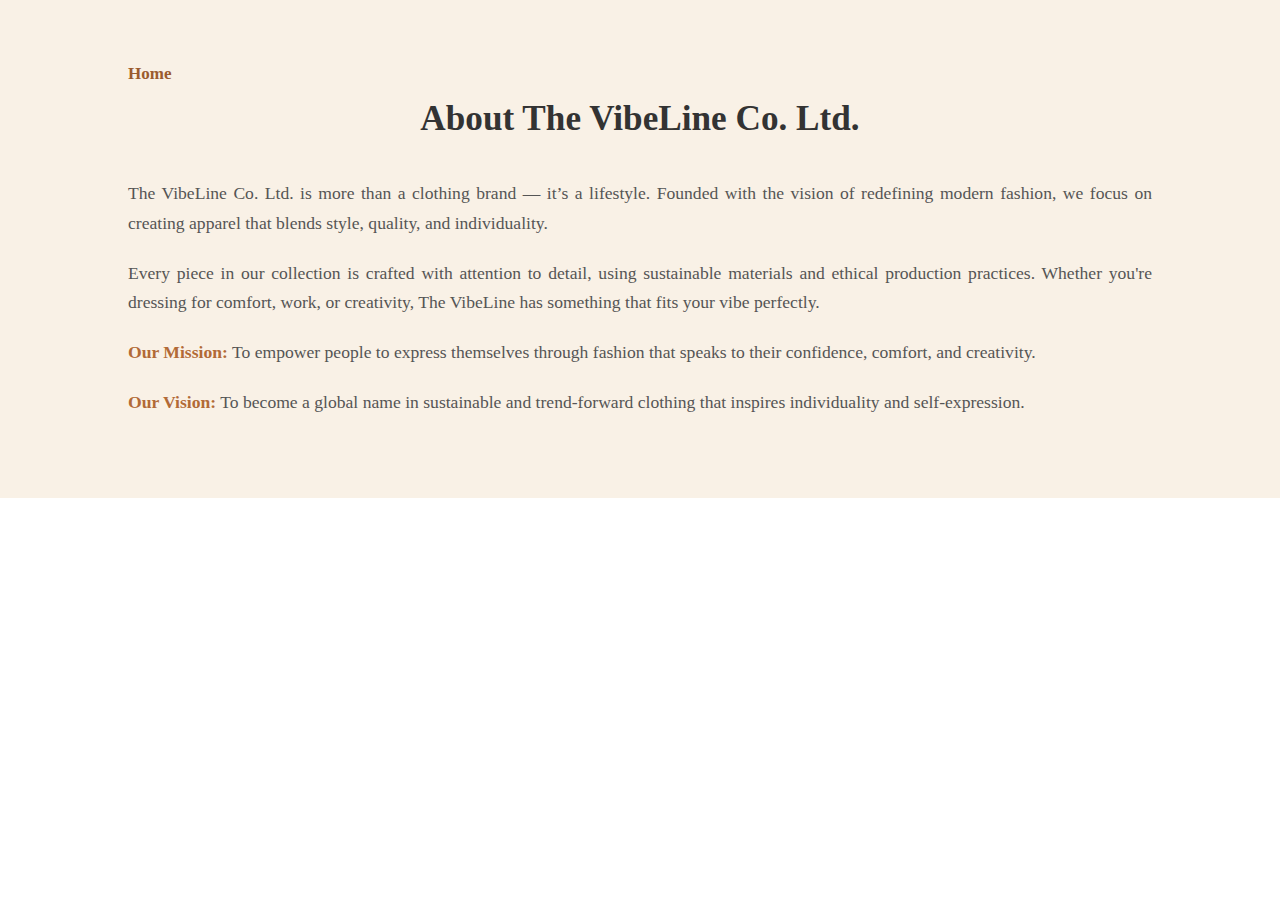
<file: about.html>
<!DOCTYPE html>
<html lang="en">

<head>
    <meta charset="UTF-8">
    <meta name="viewport" content="width=device-width, initial-scale=1.0">
    <title>Document</title>
    <link rel="stylesheet" href="style.css">
</head>

<body>
    <section id="about">
        <a href="index.html" class="home">Home</a>
        <h1>About The VibeLine Co. Ltd.</h1>
        <p>
            The VibeLine Co. Ltd. is more than a clothing brand — it’s a lifestyle. Founded with the vision of redefining modern fashion, we focus on creating apparel that blends style, quality, and individuality.
        </p>

        <p>
            Every piece in our collection is crafted with attention to detail, using sustainable materials and ethical production practices. Whether you're dressing for comfort, work, or creativity, The VibeLine has something that fits your vibe perfectly.
        </p>

        <p>
            <strong>Our Mission:</strong> To empower people to express themselves through fashion that speaks to their confidence, comfort, and creativity.
        </p>

        <p>
            <strong>Our Vision:</strong> To become a global name in sustainable and trend-forward clothing that inspires individuality and self-expression.
        </p>
    </section>


</body>

</html>
</file>
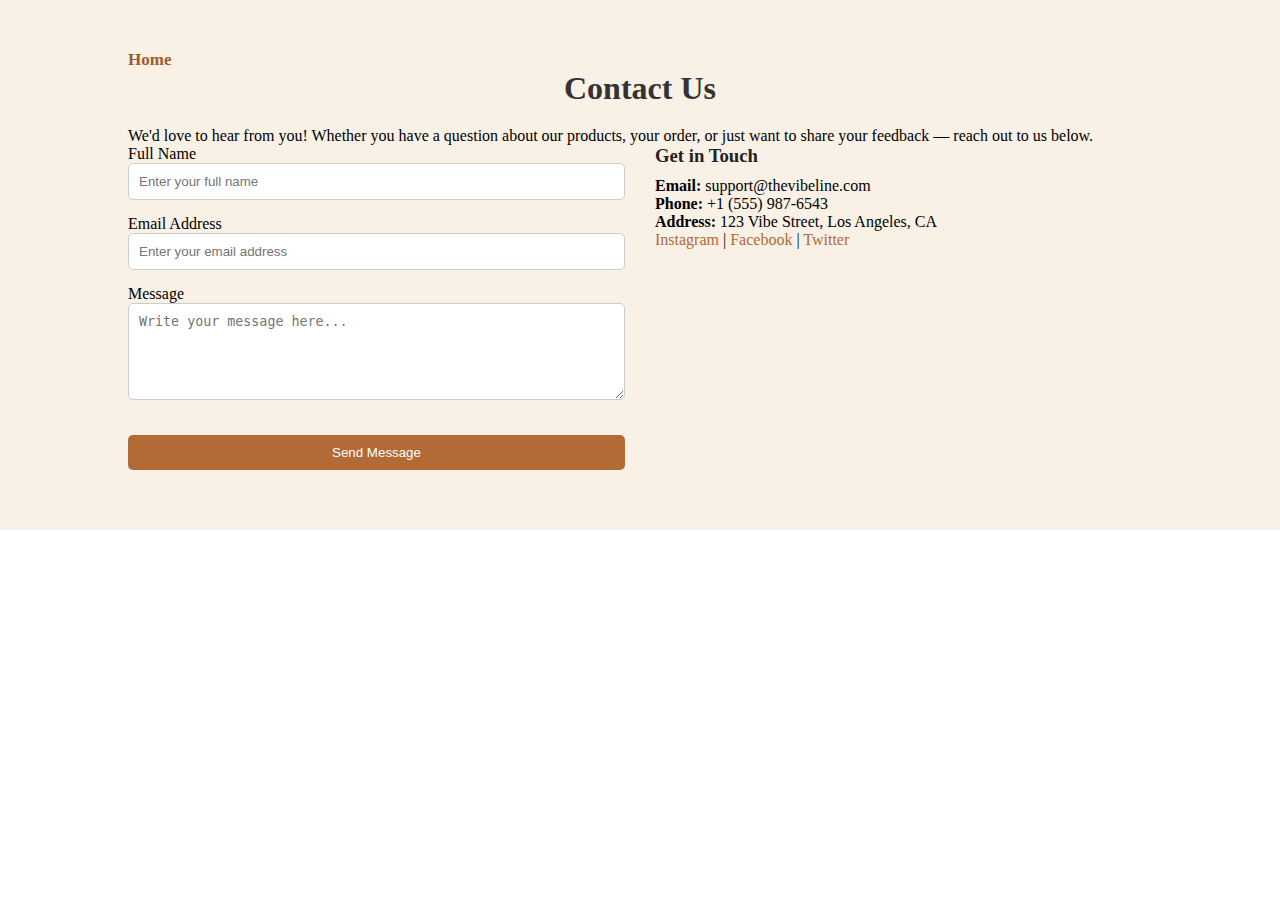
<file: contact.html>
<!DOCTYPE html>
<html lang="en">

<head>
    <meta charset="UTF-8">
    <meta name="viewport" content="width=device-width, initial-scale=1.0">
    <title>Document</title>
    <link rel="stylesheet" href="style.css">
</head>

<body>
    <section id="contact">
        <a href="index.html" class="home">Home</a>
        <h1>Contact Us</h1>
        <p>We'd love to hear from you! Whether you have a question about our products, your order, or just want to share your feedback — reach out to us below.</p>

        <div class="contact-container">
            <div class="contact-form">
                <form action="#">
                    <label for="name">Full Name</label>
                    <input type="text" id="name" name="name" placeholder="Enter your full name" required>

                    <label for="email">Email Address</label>
                    <input type="email" id="email" name="email" placeholder="Enter your email address" required>

                    <label for="message">Message</label>
                    <textarea id="message" name="message" rows="5" placeholder="Write your message here..." required></textarea>

                    <button type="submit" class="btn">Send Message</button>
                </form>
            </div>

            <div class="contact-info">
                <h3>Get in Touch</h3>
                <p><strong>Email:</strong> support@thevibeline.com</p>
                <p><strong>Phone:</strong> +1 (555) 987-6543</p>
                <p><strong>Address:</strong> 123 Vibe Street, Los Angeles, CA</p>

                <div class="social-links">
                    <a href="#">Instagram</a> |
                    <a href="#">Facebook</a> |
                    <a href="#">Twitter</a>
                </div>
            </div>
        </div>
    </section>


</body>

</html>
</file>
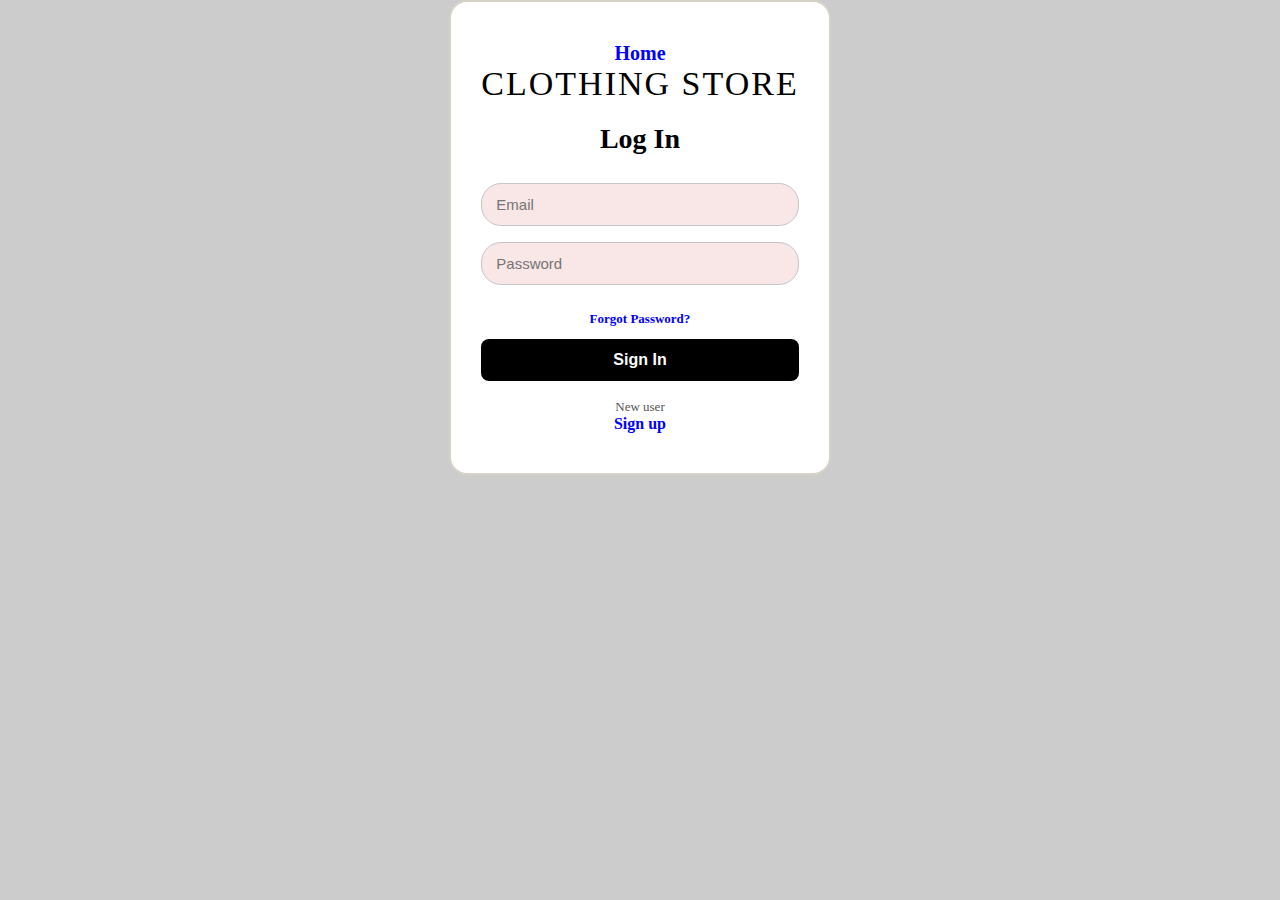
<file: login.html>
<!DOCTYPE html>
<html lang="en">

<head>
    <meta charset="UTF-8">
    <meta name="viewport" content="width=device-width, initial-scale=1.0">
    <title>Log In</title>
    <link rel="stylesheet" href="style.css">
</head>

<body class="regi-body">
    <div class="regi-box">
        <a class="homebut" href="index.html">Home</a>
        <h1>CLOTHING STORE</h1>
        <form class="registration">
            <h2>Log In</h2>
            <input class="text" type="email" placeholder="Email" required> <br>
            <input class="text" type="password" placeholder="Password" required><br>
            <p>
                <a href="#"><b>Forgot Password?</b></a>
            </p>
            <button class="button">Sign In</button>

            <p>New user</p>
            <a href="registration.html"> <b>Sign up</b></a>
        </form>
    </div>

</body>

</html>
</file>
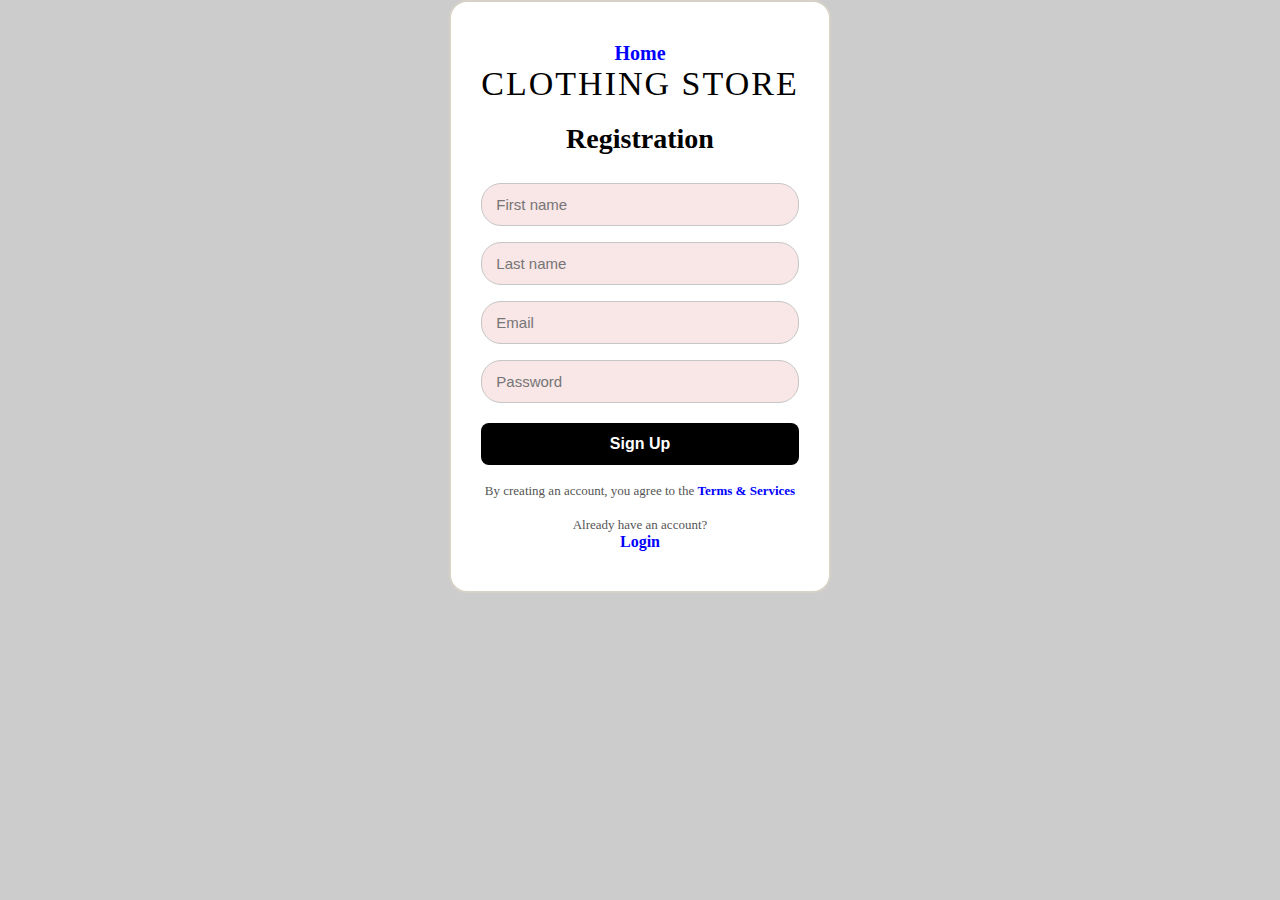
<file: registration.html>
<!DOCTYPE html>
<html lang="en">

<head>
    <meta charset="UTF-8">
    <meta name="viewport" content="width=device-width, initial-scale=1.0">
    <title>Registration</title>
    <link rel="stylesheet" href="style.css">
</head>

<body class="regi-body">
    <div class="regi-box">
        <a class="homebut" href="index.html">Home</a>
        <h1>CLOTHING STORE</h1>
        <form class="registration">
            <h2>Registration</h2>
            <input class="text" type="text" placeholder="First name"> <br>
            <input class="text" type="text" placeholder="Last name"> <br>
            <input class="text" type="email" placeholder="Email"> <br>
            <input class="text" type="password" placeholder="Password"><br>
            <button class="button">Sign Up</button>
            <p>By creating an account, you agree to the
                <a href="#"><b>Terms & Services</b></a>
            </p>
            <p>Already have an account?</p>
            <a href="login.html"> <b>Login</b></a>
        </form>
    </div>

</body>

</html>
</file>
<file: style.css>
* {
    padding: 0;
    margin: 0;
    box-sizing: border-box;
}

header {
    background-color: bisque;
    padding: 15px;
    display: flex;
    justify-content: space-around;
    align-items: center;
    border-radius: 20px;
}

.link a {
    margin-left: 20px;
    text-decoration: none;
    color: black;
    font-weight: bold;
}

.link a:hover {
    color: crimson;
}

.hero {
    display: flex;
    justify-content: center;
    align-items: center;
    flex-wrap: wrap;
    padding: 30px 20px;
    background-color: #f8e9d8;
}

.hero-image img {
    max-width: 450px;
    width: 100%;
    border-radius: 8px;
    height: 400px;
}

.hero-text {
    max-width: 450px;
    margin-left: 50px;
}

.hero-text h1 {
    font-size: 30px;
    font-weight: 800;
    color: #222;
}

.hero-text p {
    font-size: 20px;
    color: #555;
    margin-top: 20px;
}

.btn {
    display: inline-block;
    background-color: #c07b37;
    color: white;
    text-decoration: none;
    padding: 6px 15px;
    border-radius: 8px;
    font-weight: 500;
    margin-top: 20px;
    margin-bottom: 10px;
}

.btn:hover {
    background-color: #a7662e;
}

.container {
    background-color: #ccc;
    padding-bottom: 50px;
}

.container .item {
    font-weight: bold;
    font-size: 30px;
    text-align: center;
    padding: 20px;
}

.type {
    display: flex;
    flex-wrap: wrap;
}

.container .type .items .pic {
    width: 150px;
    border-radius: 10px;
    margin: 20px;
}

.container .type .items {
    background-color: white;
    margin-left: 55px;
    border-radius: 10px;
    display: flex;
    flex-direction: column;
    align-items: center;
    justify-content: center;
    margin-top: 20px;
}

.container .type .items h4 {
    margin-top: 15px;
}

.container .type .items .ture {
    height: 220px;
}

.shop h4 {
    text-align: center;
    padding: 20px;
    font-weight: bold;
    font-size: 25px;
}

.shop p {
    font-size: 20px;
    color: #555;
    margin-top: 20px;
    text-align: center;
    padding-bottom: 40px;
}

.shop {
    background-color: burlywood;
}

#about {
    background-color: #f9f1e6;
    padding: 60px 10%;
    line-height: 1.7;
    font-family: 'Georgia', serif;
}

#about h1 {
    text-align: center;
    font-size: 2.2em;
    color: #333;
    margin-bottom: 30px;
}

#about p {
    font-size: 1.1em;
    color: #555;
    margin-bottom: 20px;
    text-align: justify;
}

#about strong {
    color: #b26a36;
}

#contact {
    background-color: #f9f1e6;
    padding: 50px 10%;
}

#contact h1 {
    text-align: center;
    font-size: 2em;
    margin-bottom: 20px;
    color: #333;
}

.contact-container {
    display: flex;
    flex-wrap: wrap;
    justify-content: space-between;
    gap: 30px;
}

.contact-form,
.contact-info {
    flex: 1;
    min-width: 300px;
}

.contact-form form {
    display: flex;
    flex-direction: column;
}

.contact-form input,
.contact-form textarea {
    padding: 10px;
    margin-bottom: 15px;
    border: 1px solid #ccc;
    border-radius: 5px;
}

.btn {
    background-color: #b26a36;
    color: white;
    padding: 10px 20px;
    border: none;
    border-radius: 5px;
    cursor: pointer;
}

.btn:hover {
    background-color: #9b5b2e;
}

.contact-info h3 {
    margin-bottom: 10px;
    color: #222;
}

.social-links a {
    color: #b26a36;
    text-decoration: none;
}

.social-links a:hover {
    text-decoration: underline;
}

.home {
    text-decoration: none;
    color: #9b5b2e;
    font-weight: bold;
    font-size: 17px;
}

.home:hover {
    color: red;
    border-radius: 10px;
    padding: 5px;
}

footer {
    background-color: #c07b37;
    text-align: center;
    padding: 20px;
    font-size: 20px;
}

.container .first {
    color: #9b5b2e;
    text-decoration: none;
    font-weight: bold;
    font-size: 20px;
    margin: 20px;
}

.container .first:hover {
    color: #c07b37;
    font-size: 21px;
}

.regi-body {
    margin: 0;
    padding: 0;
    background-color: #ccc;
    display: flex;
    justify-content: center;
    align-items: center;
    height: 100%;
}

.regi-box {
    border: 2px solid #d6d2c8;
    border-radius: 18px;
    background: white;
    padding: 40px 30px;
    text-align: center;
}

.regi-box h1 {
    margin-bottom: 20px;
    font-size: 34px;
    letter-spacing: 2px;
    font-weight: 200;
}

.registration h2 {
    margin-bottom: 20px;
    font-size: 28px;
    font-weight: 700;
}

.registration .text {
    width: 100%;
    padding: 12px 14px;
    margin: 8px 0;
    background-color: #f9e6e6;
    border-radius: 20px;
    font-size: 15px;
    border: 1px solid #c6c6c6;
}

.button {
    width: 100%;
    padding: 12px;
    margin-top: 12px;
    background: black;
    color: white;
    font-size: 16px;
    font-weight: bold;
    border: none;
    border-radius: 8px;
    cursor: pointer;
}

.button:hover {
    background: #444;
}

.registration p {
    font-size: 13px;
    color: #555;
    margin-top: 18px;
}

.registration a {
    color: blue;
    text-decoration: none;
    font-weight: bold;
}

.registration a:hover {
    color: #0044cc;
    font-size: 14px;
}

.homebut {
    text-decoration: none;
    font-size: 20px;
    color: blue;
    font-weight: bold;
}

.homebut:hover {
    color: #0044cc;
    font-size: 21px;
}
</file>
